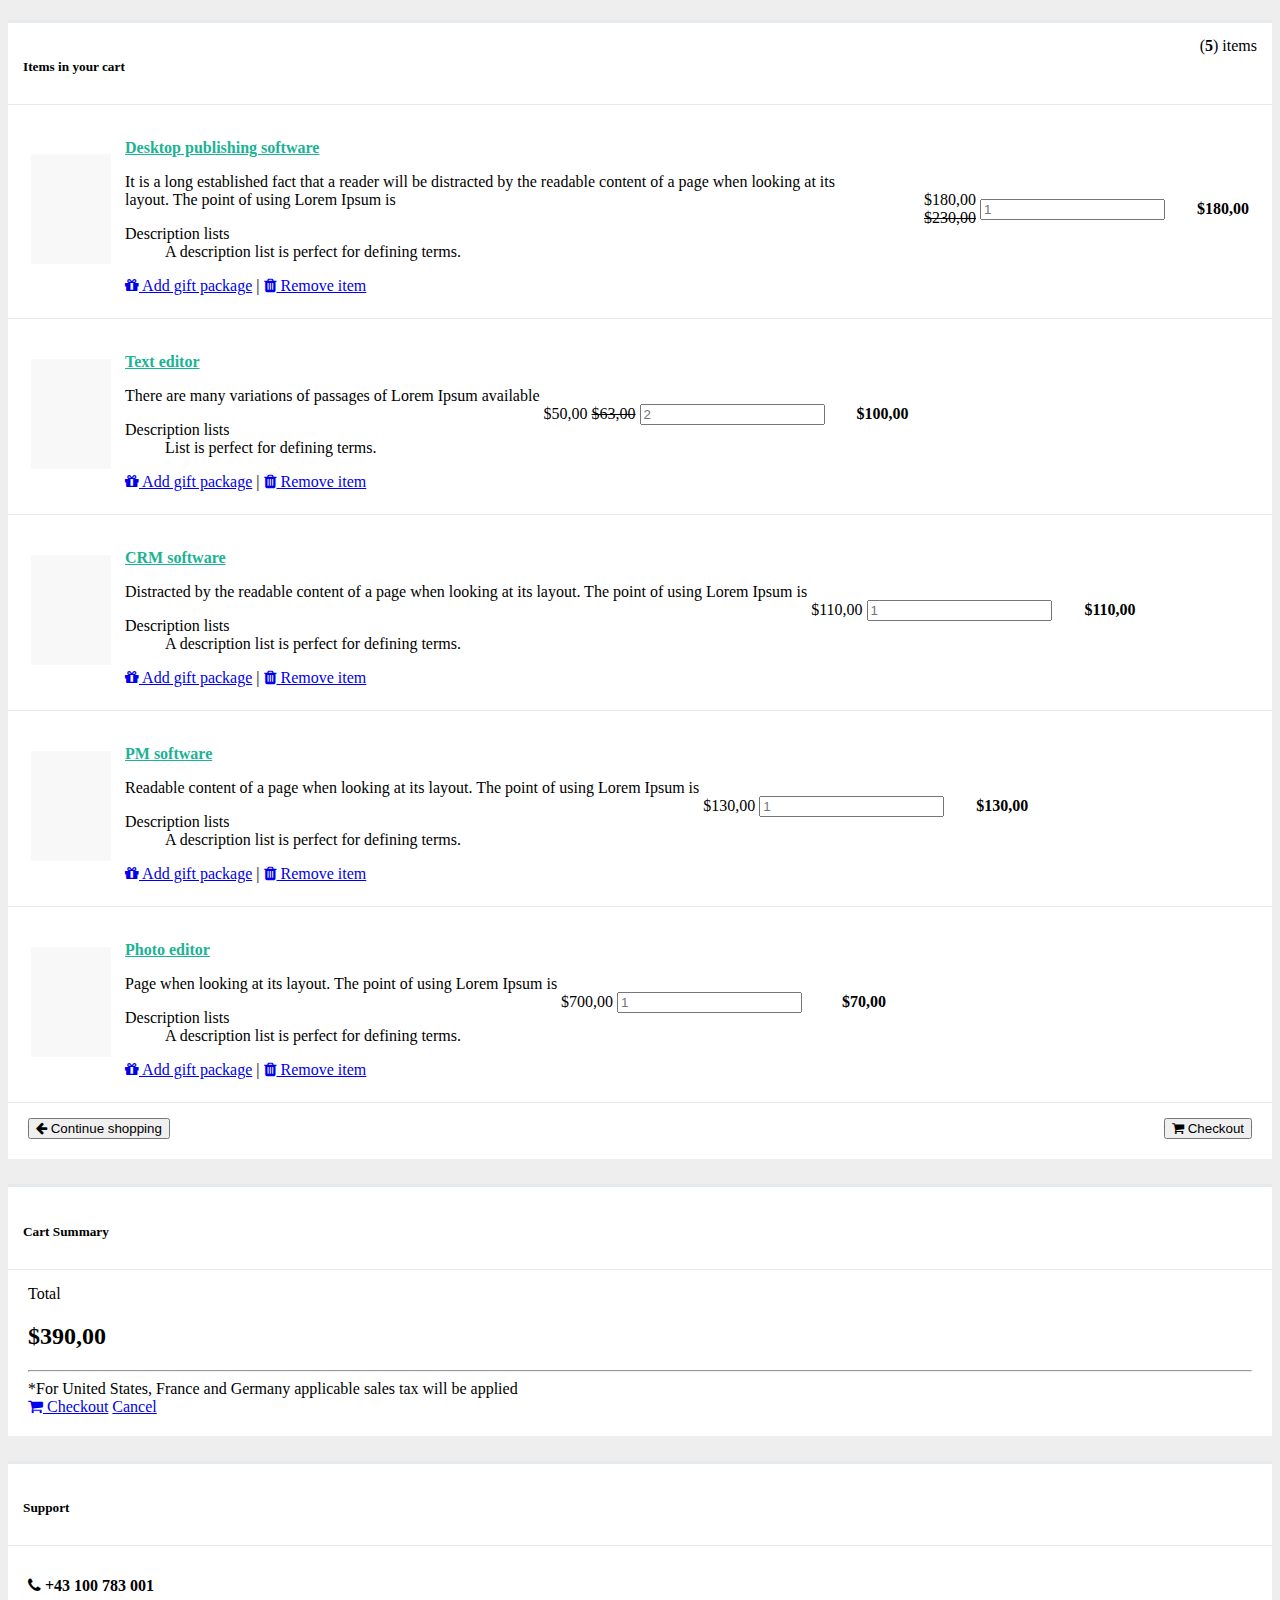
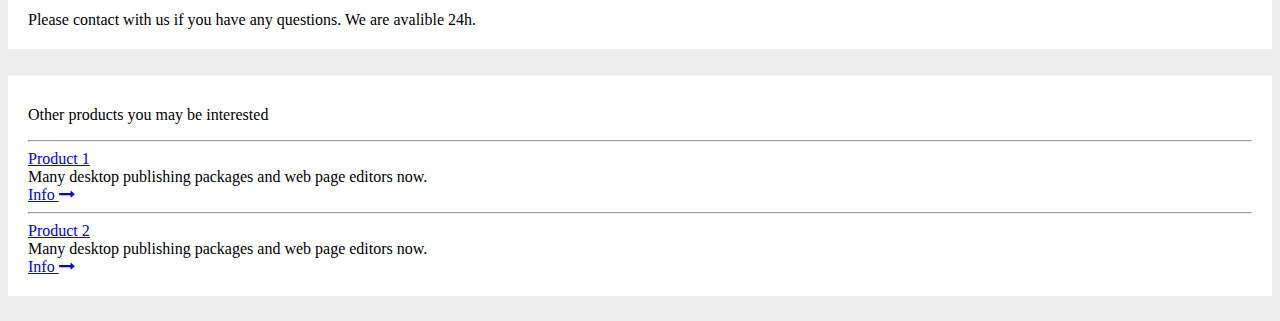
<file: nykaa cosmetics/cart.html>
<!DOCTYPE html>
<html lang="en">
<head>
    <meta charset="UTF-8">
    <meta name="viewport" content="width=device-width, initial-scale=1.0">
    <title>Shopping Cart Example</title>
    <link rel="stylesheet" href="stylecart.css">
    <link href="https://maxcdn.bootstrapcdn.com/font-awesome/4.3.0/css/font-awesome.min.css" rel="stylesheet">
</head>
<body>
    <div class="container">
    <div class="wrapper wrapper-content animated fadeInRight">
        <div class="row">
            <div class="col-md-9">
                <div class="ibox">
                    <div class="ibox-title">
                        <span class="pull-right">(<strong>5</strong>) items</span>
                        <h5>Items in your cart</h5>
                    </div>
                    <div class="ibox-content">
                        <div class="table-responsive">
                            <table class="table shoping-cart-table">
                                <tbody>
                                <tr>
                                    <td width="90">
                                        <div class="cart-product-imitation">
                                        </div>
                                    </td>
                                    <td class="desc">
                                        <h3>
                                        <a href="#" class="text-navy">
                                            Desktop publishing software
                                        </a>
                                        </h3>
                                        <p class="small">
                                            It is a long established fact that a reader will be distracted by the readable
                                            content of a page when looking at its layout. The point of using Lorem Ipsum is
                                        </p>
                                        <dl class="small m-b-none">
                                            <dt>Description lists</dt>
                                            <dd>A description list is perfect for defining terms.</dd>
                                        </dl>
    
                                        <div class="m-t-sm">
                                            <a href="#" class="text-muted"><i class="fa fa-gift"></i> Add gift package</a>
                                            |
                                            <a href="#" class="text-muted"><i class="fa fa-trash"></i> Remove item</a>
                                        </div>
                                    </td>
    
                                    <td>
                                        $180,00
                                        <s class="small text-muted">$230,00</s>
                                    </td>
                                    <td width="65">
                                        <input type="text" class="form-control" placeholder="1">
                                    </td>
                                    <td>
                                        <h4>
                                            $180,00
                                        </h4>
                                    </td>
                                </tr>
                                </tbody>
                            </table>
                        </div>
    
                    </div>
                    <div class="ibox-content">
                        <div class="table-responsive">
                            <table class="table shoping-cart-table">
    
                                <tbody>
                                <tr>
                                    <td width="90">
                                        <div class="cart-product-imitation">
                                        </div>
                                    </td>
                                    <td class="desc">
                                        <h3>
                                            <a href="#" class="text-navy">
                                                Text editor
                                            </a>
                                        </h3>
                                        <p class="small">
                                            There are many variations of passages of Lorem Ipsum available
                                        </p>
                                        <dl class="small m-b-none">
                                            <dt>Description lists</dt>
                                            <dd>List is perfect for defining terms.</dd>
                                        </dl>
    
                                        <div class="m-t-sm">
                                            <a href="#" class="text-muted"><i class="fa fa-gift"></i> Add gift package</a>
                                            |
                                            <a href="#" class="text-muted"><i class="fa fa-trash"></i> Remove item</a>
                                        </div>
                                    </td>
    
                                    <td>
                                        $50,00
                                        <s class="small text-muted">$63,00</s>
                                    </td>
                                    <td width="65">
                                        <input type="text" class="form-control" placeholder="2">
                                    </td>
                                    <td>
                                        <h4>
                                            $100,00
                                        </h4>
                                    </td>
    
                                </tr>
                                </tbody>
                            </table>
                        </div>
    
                    </div>
                    <div class="ibox-content">
                        <div class="table-responsive">
                            <table class="table shoping-cart-table">
    
                                <tbody>
                                <tr>
                                    <td width="90">
                                        <div class="cart-product-imitation">
                                        </div>
                                    </td>
                                    <td class="desc">
                                        <h3>
                                            <a href="#" class="text-navy">
                                                CRM software
                                            </a>
                                        </h3>
                                        <p class="small">
                                            Distracted by the readable
                                            content of a page when looking at its layout. The point of using Lorem Ipsum is
                                        </p>
                                        <dl class="small m-b-none">
                                            <dt>Description lists</dt>
                                            <dd>A description list is perfect for defining terms.</dd>
                                        </dl>
    
                                        <div class="m-t-sm">
                                            <a href="#" class="text-muted"><i class="fa fa-gift"></i> Add gift package</a>
                                            |
                                            <a href="#" class="text-muted"><i class="fa fa-trash"></i> Remove item</a>
                                        </div>
                                    </td>
    
                                    <td>
                                        $110,00
                                    </td>
                                    <td width="65">
                                        <input type="text" class="form-control" placeholder="1">
                                    </td>
                                    <td>
                                        <h4>
                                            $110,00
                                        </h4>
                                    </td>
    
                                </tr>
                                </tbody>
                            </table>
                        </div>
    
                    </div>
                    <div class="ibox-content">
                        <div class="table-responsive">
                            <table class="table shoping-cart-table">
    
                                <tbody>
                                <tr>
                                    <td width="90">
                                        <div class="cart-product-imitation">
                                        </div>
                                    </td>
                                    <td class="desc">
                                        <h3>
                                            <a href="#" class="text-navy">
                                                PM software
                                            </a>
                                        </h3>
                                        <p class="small">
                                            Readable content of a page when looking at its layout. The point of using Lorem Ipsum is
                                        </p>
                                        <dl class="small m-b-none">
                                            <dt>Description lists</dt>
                                            <dd>A description list is perfect for defining terms.</dd>
                                        </dl>
    
                                        <div class="m-t-sm">
                                            <a href="#" class="text-muted"><i class="fa fa-gift"></i> Add gift package</a>
                                            |
                                            <a href="#" class="text-muted"><i class="fa fa-trash"></i> Remove item</a>
                                        </div>
                                    </td>
    
                                    <td>
                                        $130,00
                                    </td>
                                    <td width="65">
                                        <input type="text" class="form-control" placeholder="1">
                                    </td>
                                    <td>
                                        <h4>
                                            $130,00
                                        </h4>
                                    </td>
    
                                </tr>
                                </tbody>
                            </table>
                        </div>
    
                    </div>
                    <div class="ibox-content">
                        <div class="table-responsive">
                            <table class="table shoping-cart-table">
    
                                <tbody>
                                <tr>
                                    <td width="90">
                                        <div class="cart-product-imitation">
                                        </div>
                                    </td>
                                    <td class="desc">
                                        <h3>
                                            <a href="#" class="text-navy">
                                                Photo editor
                                            </a>
                                        </h3>
                                        <p class="small">
                                            Page when looking at its layout. The point of using Lorem Ipsum is
                                        </p>
                                        <dl class="small m-b-none">
                                            <dt>Description lists</dt>
                                            <dd>A description list is perfect for defining terms.</dd>
                                        </dl>
                                        <div class="m-t-sm">
                                            <a href="#" class="text-muted"><i class="fa fa-gift"></i> Add gift package</a>
                                            |
                                            <a href="#" class="text-muted"><i class="fa fa-trash"></i> Remove item</a>
                                        </div>
                                    </td>
                                    <td>
                                        $700,00
                                    </td>
                                    <td width="65">
                                        <input type="text" class="form-control" placeholder="1">
                                    </td>
                                    <td>
                                        <h4>
                                            $70,00
                                        </h4>
                                    </td>
                                </tr>
                                </tbody>
                            </table>
                        </div>
                    </div>
                    <div class="ibox-content">
                        <button class="btn btn-primary pull-right"><i class="fa fa fa-shopping-cart"></i> Checkout</button>
                        <button class="btn btn-white"><i class="fa fa-arrow-left"></i> Continue shopping</button>
    
                    </div>
                </div>
    
            </div>
            <div class="col-md-3">
                <div class="ibox">
                    <div class="ibox-title">
                        <h5>Cart Summary</h5>
                    </div>
                    <div class="ibox-content">
                        <span>
                            Total
                        </span>
                        <h2 class="font-bold">
                            $390,00
                        </h2>
    
                        <hr>
                        <span class="text-muted small">
                            *For United States, France and Germany applicable sales tax will be applied
                        </span>
                        <div class="m-t-sm">
                            <div class="btn-group">
                            <a href="#" class="btn btn-primary btn-sm"><i class="fa fa-shopping-cart"></i> Checkout</a>
                            <a href="#" class="btn btn-white btn-sm"> Cancel</a>
                            </div>
                        </div>
                    </div>
                </div>
    
                <div class="ibox">
                    <div class="ibox-title">
                        <h5>Support</h5>
                    </div>
                    <div class="ibox-content text-center">
                        <h3><i class="fa fa-phone"></i> +43 100 783 001</h3>
                        <span class="small">
                            Please contact with us if you have any questions. We are avalible 24h.
                        </span>
                    </div>
                </div>
    
                <div class="ibox">
                    <div class="ibox-content">
    
                        <p class="font-bold">
                        Other products you may be interested
                        </p>
                        <hr>
                        <div>
                            <a href="#" class="product-name"> Product 1</a>
                            <div class="small m-t-xs">
                                Many desktop publishing packages and web page editors now.
                            </div>
                            <div class="m-t text-righ">
    
                                <a href="#" class="btn btn-xs btn-outline btn-primary">Info <i class="fa fa-long-arrow-right"></i> </a>
                            </div>
                        </div>
                        <hr>
                        <div>
                            <a href="#" class="product-name"> Product 2</a>
                            <div class="small m-t-xs">
                                Many desktop publishing packages and web page editors now.
                            </div>
                            <div class="m-t text-righ">
    
                                <a href="#" class="btn btn-xs btn-outline btn-primary">Info <i class="fa fa-long-arrow-right"></i> </a>
                            </div>
                        </div>
                    </div>
                </div>
            </div>
        </div>
    </div>
    </div>

</body>
</file>
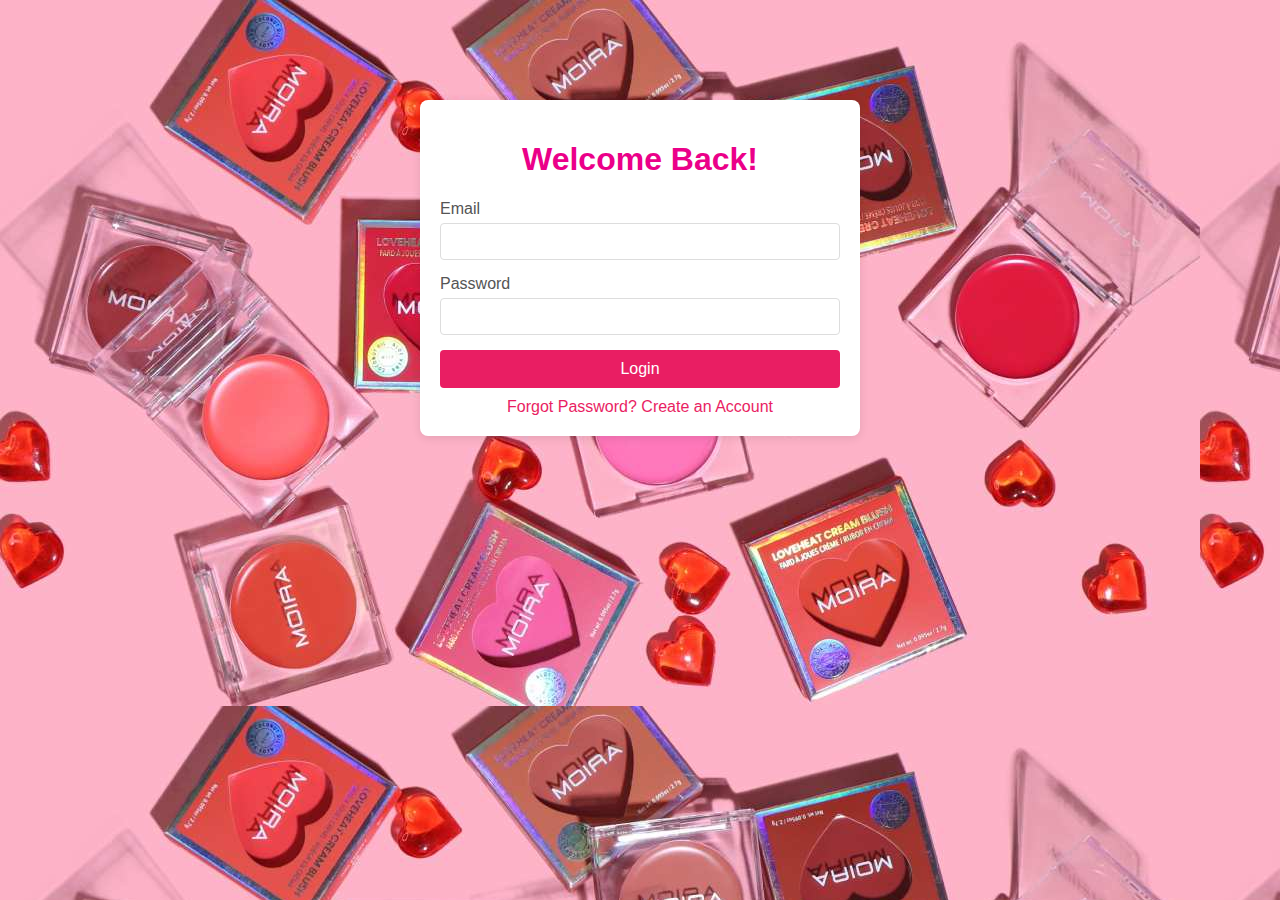
<file: nykaa cosmetics/login.html>
<!DOCTYPE html>
<html lang="en">
<head>
    <meta charset="UTF-8">
    <meta name="viewport" content="width=device-width, initial-scale=1.0">
    <title>Login - Nykaa</title>
    <link rel="stylesheet" href="loginstyle.css">
    <style>
        body {
          background-image: url('./images/login\ background.jpg');
        }
        </style>
</head>
<body>
    <div class="container">
        <h1>Welcome Back!</h1>
        <form id="loginForm">
            <div class="form-group">
                <label for="email">Email</label>
                <input type="email" id="email" name="email" required>
            </div>
            <div class="form-group">
                <label for="password">Password</label>
                <input type="password" id="password" name="password" required>
            </div>
            <button type="submit" onclick="window.location.href = './index.html';">Login</button>
            <div class="links">
                <a href="#">Forgot Password?</a>
                <a href="#">Create an Account</a>
            </div>
        </form>
    </div>
</body>
</html>
</file>
<file: nykaa cosmetics/stylecart.css>
body{margin-top:20px;
    background:#eee;
}
h3 {
    font-size: 16px;
}
.text-navy {
    color: #1ab394;
}
.cart-product-imitation {
  text-align: center;
  padding-top: 30px;
  height: 80px;
  width: 80px;
  background-color: #f8f8f9;
}
.product-imitation.xl {
  padding: 120px 0;
}
.product-desc {
  padding: 20px;
  position: relative;
}
.ecommerce .tag-list {
  padding: 0;
}
.ecommerce .fa-star {
  color: #d1dade;
}
.ecommerce .fa-star.active {
  color: #f8ac59;
}
.ecommerce .note-editor {
  border: 1px solid #e7eaec;
}
table.shoping-cart-table {
  margin-bottom: 0;
}
table.shoping-cart-table tr td {
  border: none;
  text-align: right;
}
table.shoping-cart-table tr td.desc,
table.shoping-cart-table tr td:first-child {
  text-align: left;
}
table.shoping-cart-table tr td:last-child {
  width: 80px;
}
.ibox {
  clear: both;
  margin-bottom: 25px;
  margin-top: 0;
  padding: 0;
}
.ibox.collapsed .ibox-content {
  display: none;
}
.ibox:after,
.ibox:before {
  display: table;
}
.ibox-title {
  -moz-border-bottom-colors: none;
  -moz-border-left-colors: none;
  -moz-border-right-colors: none;
  -moz-border-top-colors: none;
  background-color: #ffffff;
  border-color: #e7eaec;
  border-image: none;
  border-style: solid solid none;
  border-width: 3px 0 0;
  color: inherit;
  margin-bottom: 0;
  padding: 14px 15px 7px;
  min-height: 48px;
}
.ibox-content {
  background-color: #ffffff;
  color: inherit;
  padding: 15px 20px 20px 20px;
  border-color: #e7eaec;
  border-image: none;
  border-style: solid solid none;
  border-width: 1px 0;
}
.ibox-footer {
  color: inherit;
  border-top: 1px solid #e7eaec;
  font-size: 90%;
  background: #ffffff;
  padding: 10px 15px;
}
</file>
<file: nykaa cosmetics/loginstyle.css>
body {
    font-family: Arial, sans-serif;
    background-color: #f8f8f8;
    margin: 0;
    padding: 0;
}

.container {
    max-width: 400px;
    margin: 100px auto;
    padding: 20px;
    background-color: #fff;
    border-radius: 8px;
    box-shadow: 0 2px 10px rgba(0, 0, 0, 0.1);
}

h1 {
    text-align: center;
    color: rgb(235, 0, 137);
}

.form-group {
    margin-bottom: 15px;
}

label {
    display: block;
    margin-bottom: 5px;
    color: #555;
}

input[type="email"],
input[type="password"] {
    width: 100%;
    padding: 10px;
    border: 1px solid #ddd;
    border-radius: 4px;
    box-sizing: border-box;
}

button {
    width: 100%;
    padding: 10px;
    background-color: #e91e63;
    border: none;
    color: white;
    border-radius: 4px;
    cursor: pointer;
    font-size: 16px;
}

button:hover {
    background-color: #d81b60;
}

.links {
    text-align: center;
    margin-top: 10px;
}

.links a {
    color: #e91e63;
    text-decoration: none;
}

.links a:hover {
    text-decoration: underline;
}
</file>
